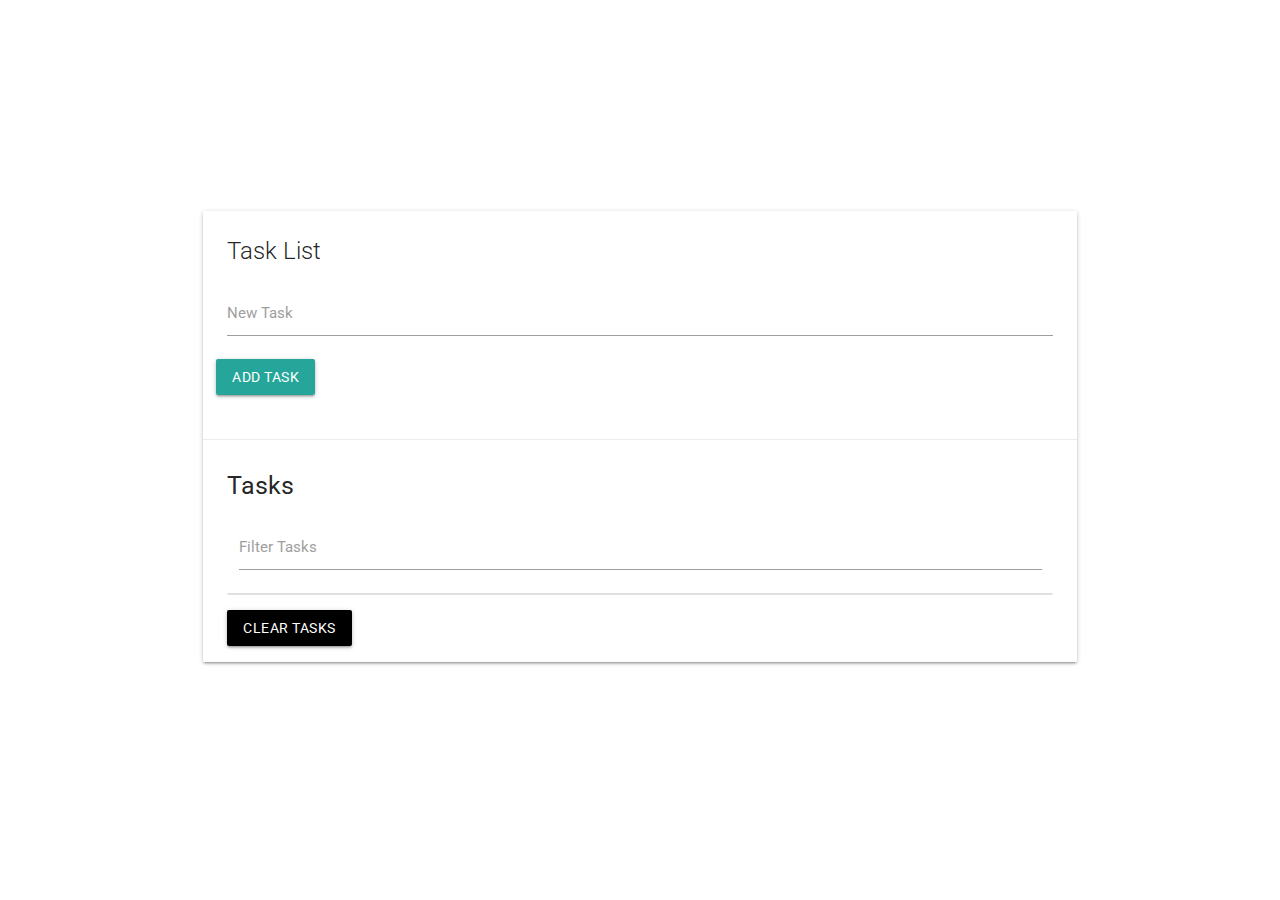
<file: index.html>
<!DOCTYPE html>
<html lang="en">
<head>
    <meta charset="UTF-8">
    <meta name="viewport" content="width=device-width, initial-scale=1.0">
    <meta http-equiv="X-UA-Compatible" content="ie=edge">
    <link rel="stylesheet" href="styles.css">
    <!-- Compiled and minified CSS -->
    <link rel="stylesheet" href="https://cdnjs.cloudflare.com/ajax/libs/materialize/1.0.0/css/materialize.min.css">
    <link rel="stylesheet" href="https://stackpath.bootstrapcdn.com/font-awesome/4.7.0/css/font-awesome.min.css" integrity="sha384-wvfXpqpZZVQGK6TAh5PVlGOfQNHSoD2xbE+QkPxCAFlNEevoEH3Sl0sibVcOQVnN" crossorigin="anonymous">
    <title>Javascript Projects</title>
</head>
<body>
    <!-- <h1 class="test"></h1>
    <h1 class="5050">Javascript Projects</h1>
    <h2>East Coast Cycling</h2> -->
    <div class="container">
        <div class="row">
            <div class="col s12">
                <div id="main" class="card">
                    <div class="card-content">
                        <span class="card-title">Task List</span>
                            <div class="row">
                                <form id="task-form">
                                    <div class="input-field col s12">
                                        <input type="text" name="task" id="task">
                                        <label for="task">New Task</label>
                                    </div>
                                    <input type="submit" value="Add Task" class="btn">
                                </form>
                            </div>
                    </div>
                    <div class="card-action">
                        <h5 id="task-title">Tasks</h5>
                        <div class="input-field col s12">
                            <input type="text" name="filter" id="filter">
                            <label for="filter">Filter Tasks</label>
                        </div>
                        <ul class="collection"></ul>
                        <a href="#" class="clear-tasks btn black">Clear Tasks</a>
                    </div>
                </div>
            </div>
        </div>
    </div>

    <script src="https://code.jquery.com/jquery-3.5.1.js" integrity="sha256-QWo7LDvxbWT2tbbQ97B53yJnYU3WhH/C8ycbRAkjPDc=" crossorigin="anonymous"></script>
    <!-- Compiled and minified JavaScript -->
    <script src="https://cdnjs.cloudflare.com/ajax/libs/materialize/1.0.0/js/materialize.min.js"></script>
    <script src="script.js"></script>
</body>
</html>
</file>
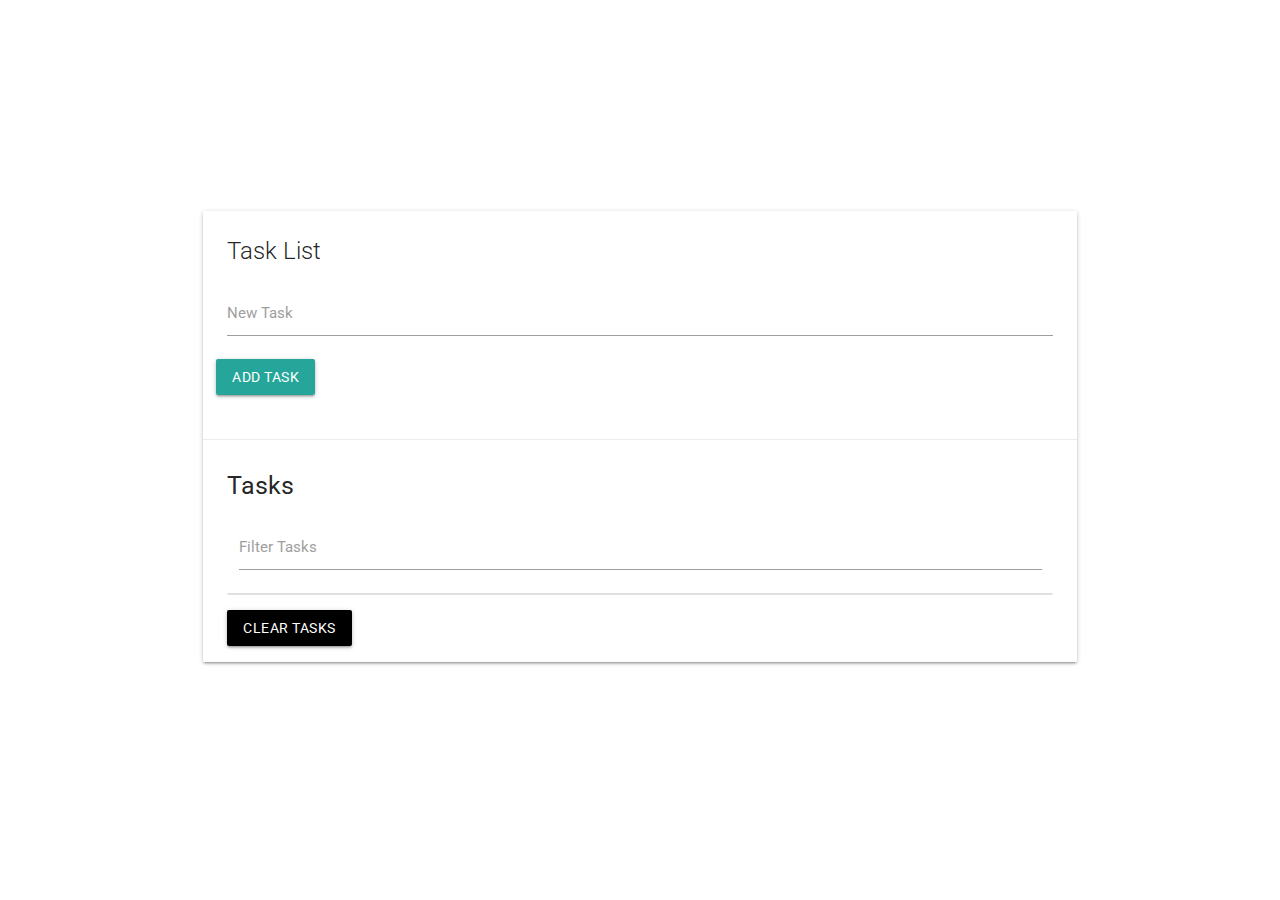
<file: To-Do-List-App/index.html>
<!DOCTYPE html>
<html lang="en">
<head>
    <meta charset="UTF-8">
    <meta name="viewport" content="width=device-width, initial-scale=1.0">
    <meta http-equiv="X-UA-Compatible" content="ie=edge">
    <link rel="stylesheet" href="styles.css">
    <!-- Compiled and minified CSS -->
    <link rel="stylesheet" href="https://cdnjs.cloudflare.com/ajax/libs/materialize/1.0.0/css/materialize.min.css">
    <link rel="stylesheet" href="https://stackpath.bootstrapcdn.com/font-awesome/4.7.0/css/font-awesome.min.css" integrity="sha384-wvfXpqpZZVQGK6TAh5PVlGOfQNHSoD2xbE+QkPxCAFlNEevoEH3Sl0sibVcOQVnN" crossorigin="anonymous">
    <title>Javascript Projects</title>
</head>
<body>
    <!-- <h1 class="test"></h1>
    <h1 class="5050">Javascript Projects</h1>
    <h2>East Coast Cycling</h2> -->
    <div class="container">
        <div class="row">
            <div class="col s12">
                <div id="main" class="card">
                    <div class="card-content">
                        <span class="card-title">Task List</span>
                        <div class="row">
                            <form id="task-form">
                                <div class="input-field col s12">
                                    <input type="text" name="task" id="task">
                                    <label for="task">New Task</label>
                                </div>
                                <input type="submit" value="Add Task" class="btn">
                            </form>
                        </div>
                    </div>
                    <div class="card-action">
                        <h5 id="task-title">Tasks</h5>
                        <div class="input-field col s12">
                            <input type="text" name="filter" id="filter">
                            <label for="filter">Filter Tasks</label>
                        </div>
                        <ul class="collection"></ul>
                        <a href="#" class="clear-tasks btn black">Clear Tasks</a>
                    </div>
                </div>
            </div>
        </div>
    </div>

    <script src="https://code.jquery.com/jquery-3.5.1.js" integrity="sha256-QWo7LDvxbWT2tbbQ97B53yJnYU3WhH/C8ycbRAkjPDc=" crossorigin="anonymous"></script>
    <!-- Compiled and minified JavaScript -->
    <script src="https://cdnjs.cloudflare.com/ajax/libs/materialize/1.0.0/js/materialize.min.js"></script>
    <script src="script.js"></script>
</body>
</html>
</file>
<file: styles.css>
@import url('https://fonts.googleapis.com/css2?family=Roboto:wght@400;700&display=swap');

* {
    box-sizing: border-box;
}

body {
    font-family: 'Roboto', sans-serif;
    display: flex;
    flex-direction: column;
    align-items: center;
    justify-content: center;
    margin: 0;
    height: 100vh;
    overflow: hidden;

}
</file>
<file: To-Do-List-App/styles.css>
@import url('https://fonts.googleapis.com/css2?family=Roboto:wght@400;700&display=swap');

* {
    box-sizing: border-box;
}

body {
    font-family: 'Roboto', sans-serif;
    display: flex;
    flex-direction: column;
    align-items: center;
    justify-content: center;
    margin: 0;
    height: 100vh;
    overflow: hidden;

}
</file>
